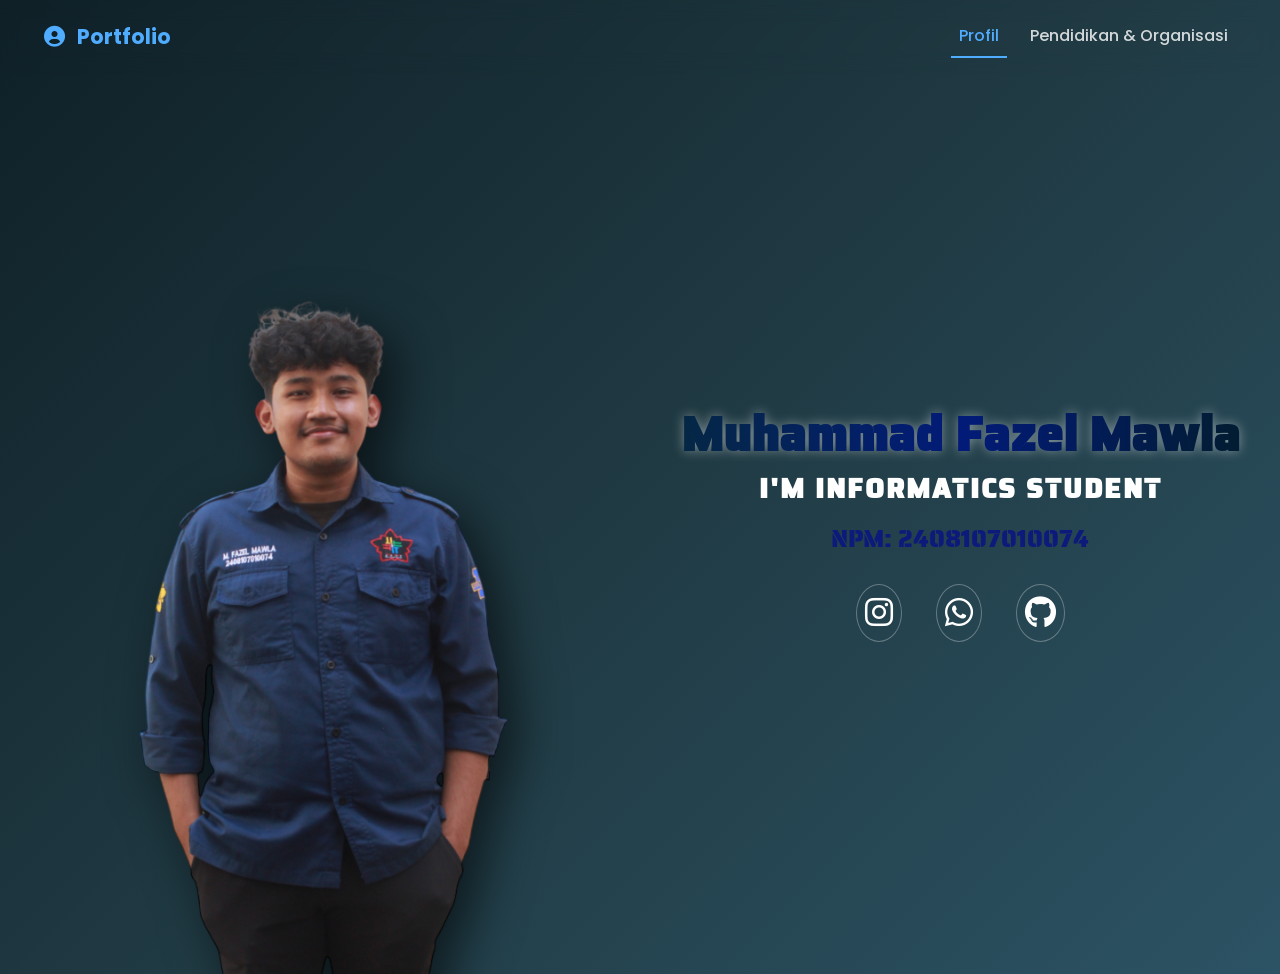
<file: index.html>
<!DOCTYPE html>
<html lang="id">
<head>
    <meta charset="UTF-8">
    <meta name="viewport" content="width=device-width, initial-scale=1.0">
    <title>Profil Mahasiswa</title>
    
    <!-- Bootstrap CSS -->
    <link href="https://cdn.jsdelivr.net/npm/bootstrap@5.3.0/dist/css/bootstrap.min.css" rel="stylesheet">
    
    <!-- Google Fonts -->
    <link href="https://fonts.googleapis.com/css2?family=Poppins:wght@300;400;600;700&display=swap" rel="stylesheet">
    <link rel="preconnect" href="https://fonts.googleapis.com">
    <link rel="preconnect" href="https://fonts.gstatic.com" crossorigin>
    <link href="https://fonts.googleapis.com/css2?family=Bitcount+Prop+Double+Ink:wght@100..900&family=Saira+Stencil+One&display=swap" rel="stylesheet">    
    
    <!-- Font Awesome -->
    <link rel="stylesheet" href="https://cdnjs.cloudflare.com/ajax/libs/font-awesome/6.0.0/css/all.min.css">
    
    <!-- Custom CSS -->
    <link rel="stylesheet" href="style.css">
</head>
<body class="bg-gradient full-height">
    <!-- Bootstrap Navbar -->
    <nav class="navbar navbar-expand-lg navbar-dark bg-transparent animate-delay-1">
        <div class="container-fluid">
            <a class="navbar-brand fw-bold" href="index.html">
                <i class="fas fa-user-circle"></i> Portfolio
            </a>
            <button class="navbar-toggler" type="button" data-bs-toggle="collapse" data-bs-target="#navbarNav" aria-controls="navbarNav" aria-expanded="false" aria-label="Toggle navigation">
                <span class="navbar-toggler-icon"></span>
            </button>
            <div class="collapse navbar-collapse" id="navbarNav">
                <ul class="navbar-nav ms-auto">
                    <li class="nav-item">
                        <a class="nav-link active" aria-current="page" href="index.html">Profil</a>
                    </li>
                    <li class="nav-item">
                        <a class="nav-link" href="akademik.html">Pendidikan & Organisasi</a>
                    </li>
                </ul>
            </div>
        </div>
    </nav>

    <div class="split-layout">
        <div class="left-side animate-delay-1">
            <img src="fazel2.png" alt="Foto Profil Muhammad Fazel Mawla">
        </div>

        <div class="right-side">
           <div class="content main-content">
                <div class="typing-name-container animate-delay-3">
                    <h1 class="name-title flicker-animation">Muhammad Fazel Mawla</h1>
                </div>
                <div class="status-container animate-delay-4">
                    <p class="status-text">I'm Informatics Student</p>
                </div>
                <h2 class="animate-delay-5 npm-title">NPM: 2408107010074</h2>
                
                <div class="social-icons animate-delay-6">
                    <a href="https://instagram.com/muhammadfazell_" target="_blank" class="btn btn-outline-light btn-sm rounded-circle" title="Instagram">
                        <i class="fab fa-instagram"></i>
                    </a>
                    <a href="https://wa.me/6285211636085" target="_blank" class="btn btn-outline-light btn-sm rounded-circle" title="WhatsApp">
                        <i class="fab fa-whatsapp"></i>
                    </a>
                    <a href="https://github.com/fazelmawlaa" target="_blank" class="btn btn-outline-light btn-sm rounded-circle" title="GitHub">
                        <i class="fab fa-github"></i>
                    </a>
                </div>
            </div>
        </div>
    </div>

    <!-- Bootstrap JS -->
    <script src="https://cdn.jsdelivr.net/npm/bootstrap@5.3.0/dist/js/bootstrap.bundle.min.js"></script>
</body>
</html>
</file>
<file: style.css>
/* Reset Dasar */
* {
    margin: 0;
    padding: 0;
    box-sizing: border-box;
    font-family: 'Poppins', 'Segoe UI', Tahoma, Geneva, Verdana, sans-serif;
}

html, body {
    background: linear-gradient(135deg, #0F2027, #203A43, #2C5364) !important;
    color: #ffffff;
}

/* Tema Gradasi */
.bg-gradient {
   background: linear-gradient(135deg, #0F2027, #203A43, #2C5364) !important;
    color: #ffffff;
}

body.bg-gradient {
    background: linear-gradient(135deg, #0F2027, #203A43, #2C5364) !important;
    color: #ffffff;
    min-height: 100vh;
}

.full-height {
    min-height: 100vh;
}

/* ============= BOOTSTRAP NAVBAR CUSTOMIZATION ============= */
.navbar {
    padding: 1rem 2rem;
    backdrop-filter: blur(10px);
}

.navbar-brand {
    font-size: 1.3rem;
    color: #4facfe !important;
    font-weight: 700;
    transition: all 0.3s ease;
}

.navbar-brand:hover {
    color: #ffffff !important;
    transform: scale(1.05);
}

.navbar-brand i {
    margin-right: 8px;
}

.nav-link {
    color: rgba(255, 255, 255, 0.8) !important;
    transition: all 0.3s ease;
    margin-left: 15px;
    font-weight: 500;
}

.nav-link:hover, .nav-link.active {
    color: #4facfe !important;
    border-bottom: 2px solid #4facfe;
}

.navbar-toggler {
    border-color: rgba(255, 255, 255, 0.3) !important;
}

.navbar-toggler-icon {
    background-image: url("data:image/svg+xml,%3csvg xmlns='http://www.w3.org/2000/svg' viewBox='0 0 30 30'%3e%3cpath stroke='rgba%28255, 255, 255, 0.7%29' stroke-linecap='round' stroke-miterlimit='10' stroke-width='2' d='M4 7h22M4 15h22M4 23h22'/%3e%3c/svg%3e");
}

/* Layout Split 50/50 untuk Index */
.split-layout {
    display: flex;
    height: 100vh;
    width: 100vw;
    overflow: hidden;
}

.left-side {
    width: 50%;
    height: 115%;
    display: flex;
    align-items: flex-end;
    justify-content: center;
}

.left-side img {
    height: 120%; 
    width: auto;
    max-width: 100%;
    object-fit: contain; 
    object-position: bottom; 
    filter: drop-shadow(15px 15px 25px rgba(0, 0, 0, 0.6)); 
    z-index: 5;
}

.right-side {
    width: 50%;
    display: flex;
    flex-direction: column;
    justify-content: center;
    align-items: center;
    position: relative;
}

/* Konten Teks Profil */
.content {
    text-align: center;
    z-index: 10;
}


/* nama  */

.typing-name-container {
    display: inline-block;
    margin-bottom: 5px;
}

.name-title {
    font-size: 3rem;
    font-weight: 700;
    margin: 0;

    font-family: "Saira Stencil One", sans-serif;
    white-space: nowrap;
    
    background: linear-gradient(to right, #052745 0%, #021b79 50%, #021c32 100%);
    -webkit-background-clip: text;
    background-clip: text;
    -webkit-text-fill-color: transparent;
    color: transparent;
    filter: drop-shadow(0px 0px 6px rgba(255, 255, 255, 0.4));

}

/*Informatics Student & NPM   */

.status-container {
    margin-bottom: 10px; 
}

.status-text {
    font-size: 1.7rem;
    font-weight: 800; 
    letter-spacing: 2px;
    text-transform: uppercase;
    font-family: "Saira Stencil One", sans-serif;
    
    /* Gradasi Biru Terang ke Biru Dongker Gelap */
   /* background: linear-gradient(to right, #052745 0%, #021b79 50%, #021c32 100%);
    -webkit-background-clip: text;
    background-clip: text;
    -webkit-text-fill-color: transparent;
    color: transparent;
    filter: drop-shadow(0px 0px 6px rgba(255, 255, 255, 0.4)); */

}

.flicker-animation {
    animation: flicker 3s linear infinite; 
}

/* Bootstrap Table - Tema Gelap */
.table-dark {
    background-color: transparent;
    color: rgba(255, 255, 255, 0.9);
}

.table-dark thead th {
    background-color: rgba(79, 172, 254, 0.15) !important;
    border-bottom: 2px solid #4facfe !important;
    color: #ffffff !important;
    font-weight: 600;
    padding: 15px;
}

.table-dark tbody tr {
    background-color: rgba(255, 255, 255, 0.02) !important;
    border-bottom: 1px solid rgba(255, 255, 255, 0.1) !important;
}

.table-dark tbody tr:nth-of-type(odd) {
    background-color: transparent !important;
}

.table-dark tbody tr:hover {
    background-color: rgba(79, 172, 254, 0.1) !important;
}

.table-dark td {
    color: rgba(255, 255, 255, 0.9) !important;
    padding: 15px;
    vertical-align: middle;
}

.table-dark .badge {
    font-weight: 600;
}

.content h2 {
    font-size: 1.5rem;
    font-weight: 400;
    color: #0d1a7c;
    margin-bottom: 30px;

    font-family: "Saira Stencil One", sans-serif;
}

.social-icons a {
    color: #ffffff;
    font-size: 2rem;
    margin: 0 15px;
    transition: transform 0.3s ease, color 0.3s ease;
    display: inline-block;
}

.social-icons a:hover {
    color: #4facfe;
    transform: translateY(-5px) scale(1.1);
}

/* Bootstrap Button Styling */
.btn-outline-light {
    color: #ffffff !important;
    border-color: rgba(255, 255, 255, 0.3) !important;
    transition: all 0.3s ease;
}

.btn-outline-light:hover {
    background-color: #4facfe !important;
    border-color: #4facfe !important;
    color: #ffffff !important;
    transform: translateY(-3px);
    box-shadow: 0 0 15px rgba(79, 172, 254, 0.3);
}

/* Layout Halaman Akademik (Card, Tabel, List) */
.academic-container {
    display: flex;
    flex-direction: column;
    justify-content: flex-start;
    gap: 30px;
    padding: 20px 50px;
}

.card {
    background: rgba(255, 255, 255, 0.1) !important;
    backdrop-filter: blur(10px);
    border: 1px solid rgba(255, 255, 255, 0.2) !important;
    border-radius: 15px !important;
    width: 100%;
    color: rgba(255, 255, 255, 0.9);
}

.card-header {
    background: transparent !important;
    border-bottom: 1px solid rgba(255, 255, 255, 0.2) !important;
}

.card-title {
    color: #4facfe;
    font-weight: 600;
    font-size: 1.2rem;
}

.card-body {
    padding: 2rem;
}

.interactive-card {
    transition: transform 0.4s cubic-bezier(0.175, 0.885, 0.32, 1.275), box-shadow 0.4s ease;
}

.interactive-card:hover {
    transform: translateY(-10px) scale(1.02);
    box-shadow: 0 15px 30px rgba(0, 0, 0, 0.4);
    background: rgba(255, 255, 255, 0.15) !important;
}

/* Bootstrap Table */
.table {
    color: rgba(255, 255, 255, 0.9);
}

.table thead th {
    border-bottom: 2px solid #4facfe !important;
    color: #ffffff;
    font-weight: 600;
}

.table tbody tr {
    border-bottom: 1px solid rgba(255, 255, 255, 0.1) !important;
    transition: all 0.3s ease;
}

.table-hover tbody tr:hover {
    background-color: rgba(79, 172, 254, 0.1) !important;
}

.table .badge {
    font-weight: 600;
    padding: 6px 12px;
}

/* Bootstrap List Group */
.list-group-item {
    background: transparent !important;
    border-color: rgba(255, 255, 255, 0.1) !important;
    color: rgba(255, 255, 255, 0.9);
    transition: all 0.3s ease;
}

.list-group-item:hover {
    background: rgba(79, 172, 254, 0.1) !important;
    border-color: rgba(255, 255, 255, 0.2) !important;
}

.list-group-item h6 {
    color: #ffffff;
    font-weight: 600;
}

.list-group-item .small {
    color: rgba(255, 255, 255, 0.6);
}


/* ANIMATION */

/* Animasi Flicker pada Status */
@keyframes flicker {
    0%, 100% { opacity: 1; }
    40% { opacity: 1; }
    45% { opacity: 0; } 
    50% { opacity: 1; }
    55% { opacity: 0; } 
    60% { opacity: 1; }
}

/*Slide Up & Fade */
@keyframes slideUpFade {
    0% {
        opacity: 0;
        transform: translateY(40px);
    }
    100% {
        opacity: 1;
        transform: translateY(0);
    }
}

.animate-delay-1, .animate-delay-2, .animate-delay-3, .animate-delay-4, .animate-delay-5, .animate-delay-6 {
    opacity: 0;
    animation: slideUpFade 0.8s cubic-bezier(0.25, 0.46, 0.45, 0.94) forwards;
}

.animate-delay-1 { animation-delay: 0.1s; } 
.animate-delay-2 { animation-delay: 0.3s; } 
.animate-delay-3 { animation-delay: 0.5s; } 
.animate-delay-4 { animation-delay: 0.7s; } 
.animate-delay-5 { animation-delay: 0.9s; } 
.animate-delay-6 { animation-delay: 1.1s; }

/* ============= RESPONSIVE DESIGN ============= */
@media (max-width: 768px) {
    .split-layout {
        flex-direction: column;
        height: auto;
    }

    .left-side, .right-side {
        width: 100%;
        padding: 20px 0;
    }

    .left-side {
        height: auto;
        padding-top: 20px;
    }

    .left-side img {
        max-height: 300px;
        height: auto;
    }

    .name-title {
        font-size: 2rem;
        white-space: normal;
    }

    .content h2 {
        font-size: 1.2rem;
    }

    .academic-container {
        flex-direction: column;
        padding: 15px;
    }

    .card {
        width: 100%;
        min-width: unset;
    }

    .navbar {
        padding: 0.75rem 1.5rem;
    }

    .nav-link {
        margin-left: 0;
        padding: 0.5rem 0 !important;
    }

    .social-icons a {
        font-size: 1.5rem;
        margin: 0 10px;
    }
}

@media (max-width: 576px) {
    .name-title {
        font-size: 1.5rem;
    }

    .status-text {
        font-size: 1.2rem;
    }

    .content h2 {
        font-size: 1rem;
    }

    .navbar-brand {
        font-size: 1.1rem;
    }

    .status-container {
        margin-bottom: 15px;
    }

    .social-icons a {
        font-size: 1.3rem;
        margin: 0 8px;
    }

    .academic-container {
        padding: 10px;
        gap: 15px;
    }

    .card {
        padding: 0 !important;
    }

    .card-body {
        padding: 1.5rem !important;
    }
}

/* ============= CAROUSEL STYLING ============= */
.carousel {
    border-radius: 10px;
    overflow: hidden;
}

.carousel-inner {
    background: rgba(255, 255, 255, 0.05);
    border-radius: 10px;
}

.carousel-item {
    padding: 2rem;
    min-height: 300px;
    transition: all 0.6s ease;
}

.carousel-item img {
    border-radius: 10px;
    box-shadow: 0 10px 30px rgba(79, 172, 254, 0.2);
    transition: all 0.3s ease;
    object-fit: cover;
    max-height: 300px;
}

.carousel-item img:hover {
    box-shadow: 0 15px 40px rgba(79, 172, 254, 0.4);
    transform: scale(1.02);
}

.carousel-item h5 {
    color: #ffffff;
    font-weight: 600;
    margin-top: 1rem;
}

.carousel-item .text-muted {
    color: rgba(255, 255, 255, 0.6) !important;
}

/* Carousel Controls */
.carousel-control-prev, .carousel-control-next {
    opacity: 0.6;
    transition: opacity 0.3s ease;
    width: 50px;
    height: 50px;
    top: 50%;
    transform: translateY(-50%);
    background: rgba(79, 172, 254, 0.2);
    border-radius: 50%;
    display: flex;
    align-items: center;
    justify-content: center;
}

.carousel-control-prev:hover, .carousel-control-next:hover {
    opacity: 1;
    background: rgba(79, 172, 254, 0.4);
}

.carousel-control-prev-icon, .carousel-control-next-icon {
    width: 20px;
    height: 20px;
}

/* Indicators */
.carousel-indicators {
    bottom: -40px;
}

.carousel-indicators [data-bs-target] {
    background-color: rgba(255, 255, 255, 0.3);
    border-radius: 50%;
    width: 12px;
    height: 12px;
    margin: 0 6px;
    transition: all 0.3s ease;
}

.carousel-indicators [data-bs-target].active {
    background-color: #4facfe;
    width: 14px;
    height: 14px;
}
</file>
